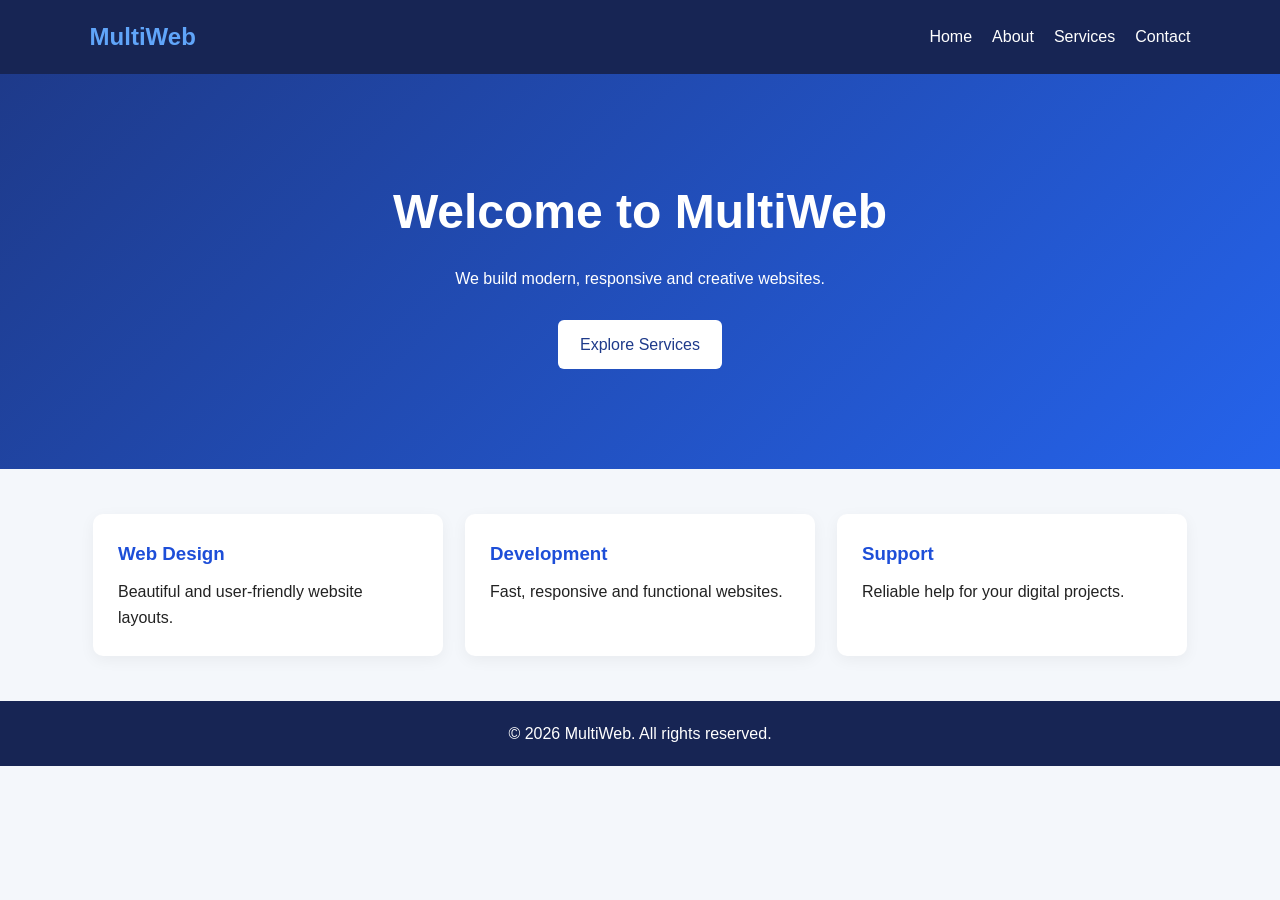
<file: index.html>
<!DOCTYPE html>
<html lang="en">
<head>
  <meta charset="UTF-8">
  <meta name="viewport" content="width=device-width, initial-scale=1.0">
  <title>Multi Web Project | Home</title>
  <link rel="stylesheet" href="style.css">
</head>
<body>
  <header>
    <h2 class="logo">MultiWeb</h2>
    <nav>
      <a href="index.html">Home</a>
      <a href="about.html">About</a>
      <a href="services.html">Services</a>
      <a href="contact.html">Contact</a>
    </nav>
  </header>

  <main class="hero">
    <h1>Welcome to MultiWeb</h1>
    <p>We build modern, responsive and creative websites.</p>
    <a class="btn" href="services.html">Explore Services</a>
  </main>

  <section class="features">
    <article>
      <h3>Web Design</h3>
      <p>Beautiful and user-friendly website layouts.</p>
    </article>
    <article>
      <h3>Development</h3>
      <p>Fast, responsive and functional websites.</p>
    </article>
    <article>
      <h3>Support</h3>
      <p>Reliable help for your digital projects.</p>
    </article>
  </section>

  <footer>
    <p>&copy; 2026 MultiWeb. All rights reserved.</p>
  </footer>

  <script src="script.js"></script>
</body>
</html>
</file>
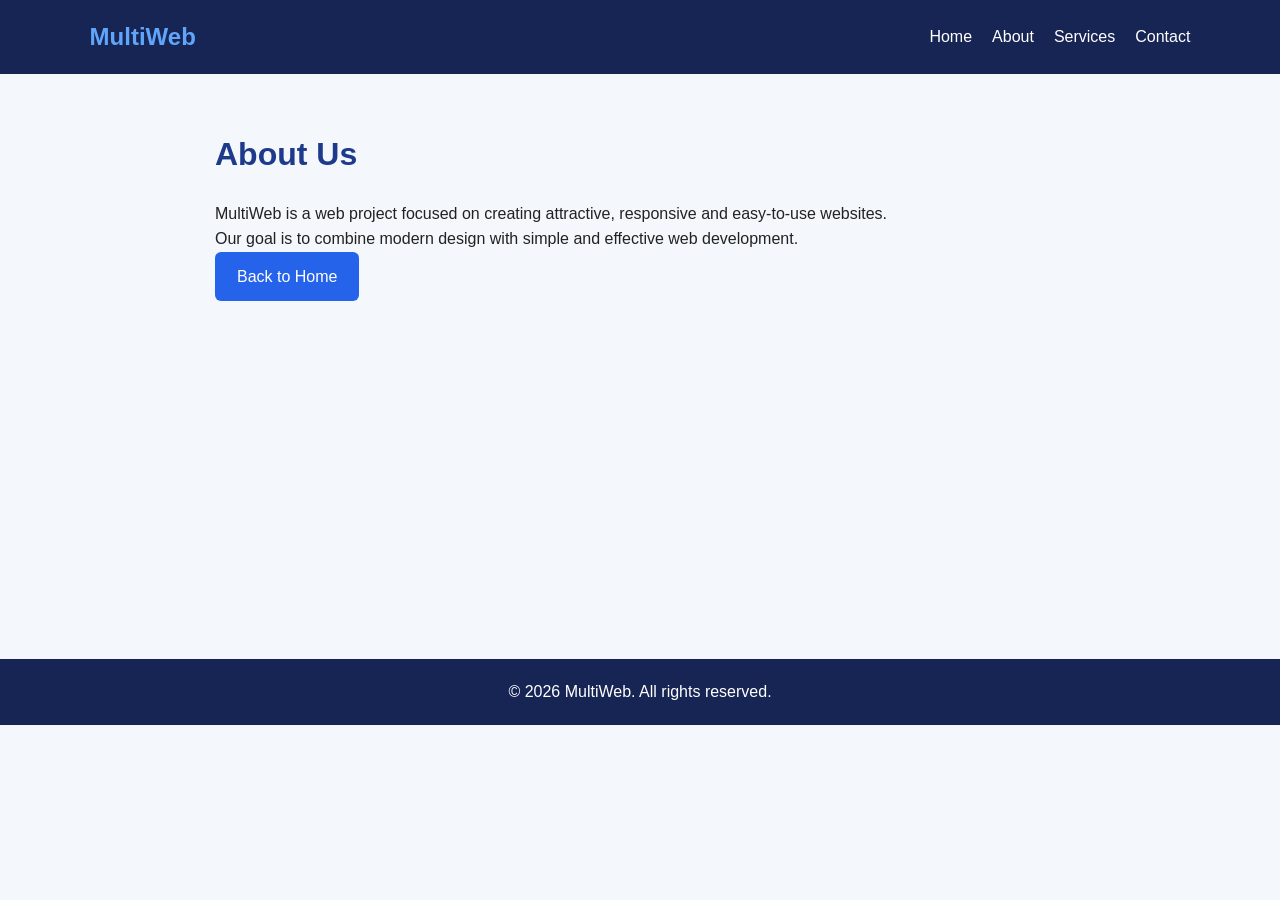
<file: about.html>
<!DOCTYPE html>
<html lang="en">
<head>
  <meta charset="UTF-8">
  <meta name="viewport" content="width=device-width, initial-scale=1.0">
  <title>About Us | MultiWeb</title>
  <link rel="stylesheet" href="style.css">
</head>
<body>
  <header>
    <h2 class="logo">MultiWeb</h2>
    <nav>
      <a href="index.html">Home</a>
      <a href="about.html">About</a>
      <a href="services.html">Services</a>
      <a href="contact.html">Contact</a>
    </nav>
  </header>

  <main class="page-content">
    <h1>About Us</h1>
    <p>
      MultiWeb is a web project focused on creating
      attractive, responsive and easy-to-use websites.
    </p>
    <p>
      Our goal is to combine modern design with
      simple and effective web development.
    </p>
    <a href="index.html" class="btn">Back to Home</a>
  </main>

  <footer>
    <p>&copy; 2026 MultiWeb. All rights reserved.</p>
  </footer>
</body>
</html>
</file>
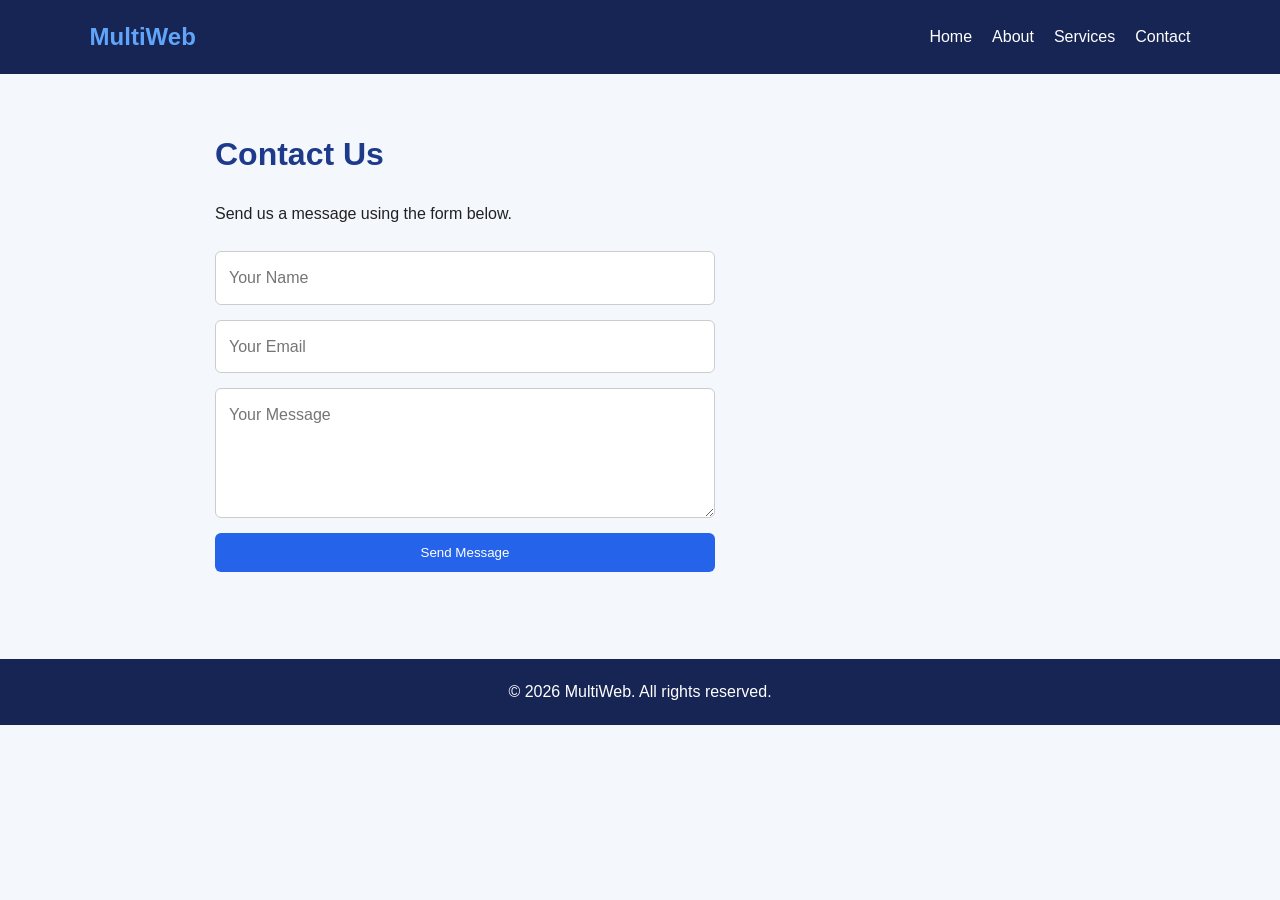
<file: contact.html>
<!DOCTYPE html>
<html lang="en">
<head>
  <meta charset="UTF-8">
  <meta name="viewport" content="width=device-width, initial-scale=1.0">
  <title>Contact | MultiWeb</title>
  <link rel="stylesheet" href="style.css">
</head>
<body>
  <header>
    <h2 class="logo">MultiWeb</h2>
    <nav>
      <a href="index.html">Home</a>
      <a href="about.html">About</a>
      <a href="services.html">Services</a>
      <a href="contact.html">Contact</a>
    </nav>
  </header>

  <main class="page-content">
    <h1>Contact Us</h1>
    <p>Send us a message using the form below.</p>

    <form id="contactForm">
      <input type="text" placeholder="Your Name"
             name="name" required>
      <input type="email" placeholder="Your Email"
             name="email" required>
      <textarea placeholder="Your Message"
                name="message" required></textarea>
      <button class="btn" type="submit">Send Message</button>
      <p id="formMessage" aria-live="polite"></p>
    </form>
  </main>

  <footer>
    <p>&copy; 2026 MultiWeb. All rights reserved.</p>
  </footer>

  <script src="script.js"></script>
</body>
</html>
</file>
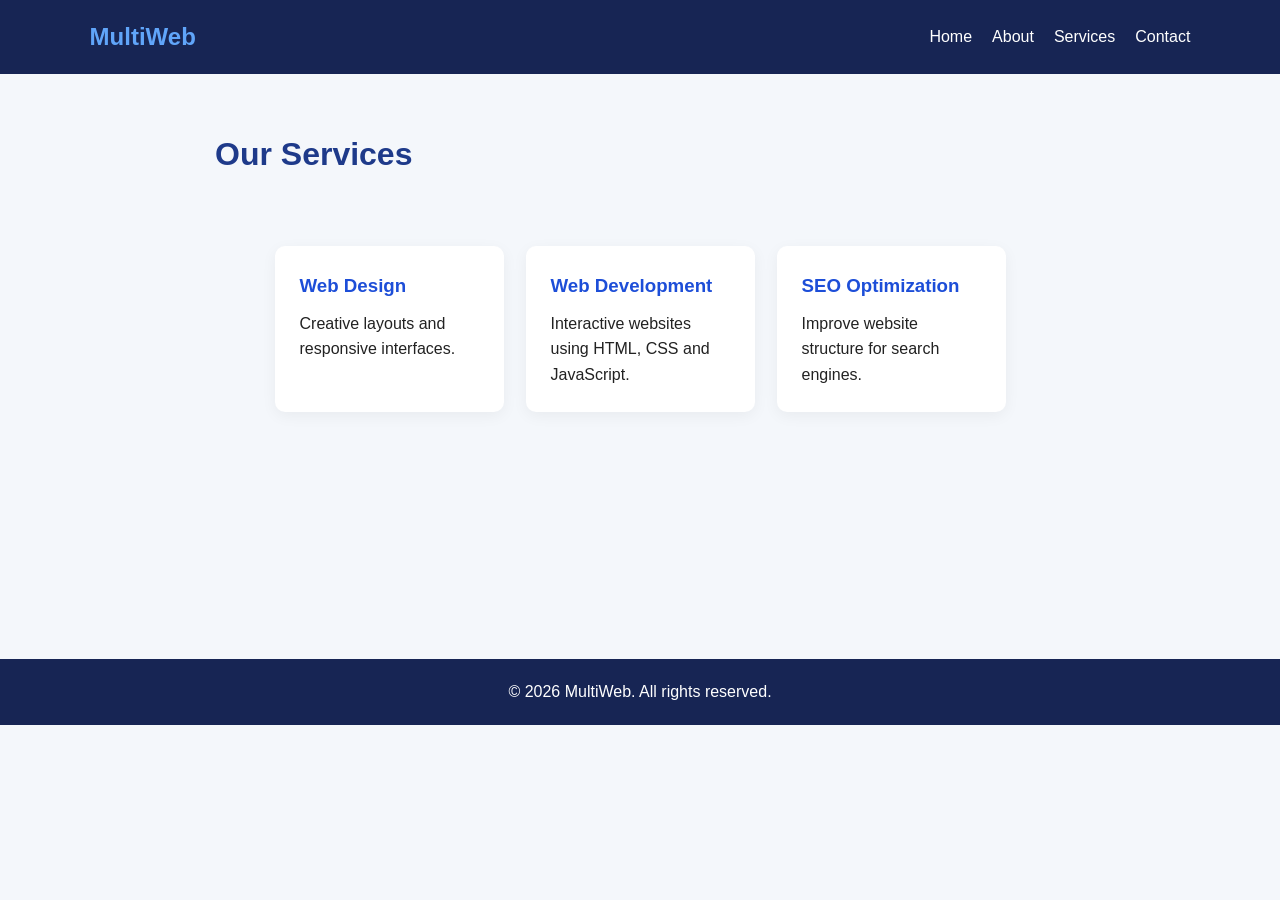
<file: services.html>
<!DOCTYPE html>
<html lang="en">
<head>
  <meta charset="UTF-8">
  <meta name="viewport" content="width=device-width, initial-scale=1.0">
  <title>Services | MultiWeb</title>
  <link rel="stylesheet" href="style.css">
</head>
<body>
  <header>
    <h2 class="logo">MultiWeb</h2>
    <nav>
      <a href="index.html">Home</a>
      <a href="about.html">About</a>
      <a href="services.html">Services</a>
      <a href="contact.html">Contact</a>
    </nav>
  </header>

  <main class="page-content">
    <h1>Our Services</h1>

    <section class="features">
      <article>
        <h3>Web Design</h3>
        <p>Creative layouts and responsive interfaces.</p>
      </article>
      <article>
        <h3>Web Development</h3>
        <p>Interactive websites using HTML, CSS and JavaScript.</p>
      </article>
      <article>
        <h3>SEO Optimization</h3>
        <p>Improve website structure for search engines.</p>
      </article>
    </section>
  </main>

  <footer>
    <p>&copy; 2026 MultiWeb. All rights reserved.</p>
  </footer>
</body>
</html>
</file>
<file: style.css>
* {
  margin: 0;
  padding: 0;
  box-sizing: border-box;
}

body {
  font-family: Arial, sans-serif;
  background: #f4f7fb;
  color: #222;
  line-height: 1.6;
}

header {
  background: #172554;
  color: white;
  padding: 18px 7%;
  display: flex;
  justify-content: space-between;
  align-items: center;
  flex-wrap: wrap;
  gap: 15px;
}

.logo {
  color: #60a5fa;
}

nav {
  display: flex;
  gap: 20px;
  flex-wrap: wrap;
}

nav a {
  color: white;
  text-decoration: none;
}

nav a:hover {
  color: #60a5fa;
}

.hero {
  min-height: 380px;
  padding: 100px 20px;
  text-align: center;
  background: linear-gradient(135deg, #1e3a8a, #2563eb);
  color: white;
}

.hero h1 {
  font-size: clamp(30px, 5vw, 48px);
  margin-bottom: 15px;
}

.hero p {
  margin-bottom: 28px;
}

.btn {
  display: inline-block;
  background: #2563eb;
  color: white;
  padding: 12px 22px;
  border: none;
  border-radius: 6px;
  text-decoration: none;
  cursor: pointer;
}

.hero .btn {
  background: white;
  color: #1e3a8a;
}

.btn:hover {
  opacity: 0.85;
}

.features {
  display: flex;
  justify-content: center;
  gap: 22px;
  padding: 45px 7%;
  flex-wrap: wrap;
}

.features article {
  background: white;
  padding: 25px;
  border-radius: 10px;
  flex: 1 1 220px;
  max-width: 350px;
  box-shadow: 0 4px 15px #0000000d;
}

.features h3 {
  color: #1d4ed8;
  margin-bottom: 10px;
}

.page-content {
  max-width: 900px;
  min-height: 65vh;
  margin: auto;
  padding: 55px 25px;
}

.page-content h1 {
  margin-bottom: 20px;
  color: #1e3a8a;
}

form {
  max-width: 500px;
  display: grid;
  gap: 15px;
  margin-top: 25px;
}

input, textarea {
  width: 100%;
  padding: 13px;
  border: 1px solid #ccc;
  border-radius: 6px;
  font: inherit;
}

textarea {
  min-height: 130px;
  resize: vertical;
}

footer {
  text-align: center;
  background: #172554;
  color: white;
  padding: 20px;
}

@media (max-width: 600px) {
  header {
    flex-direction: column;
  }

  nav {
    justify-content: center;
    gap: 12px;
  }

  .hero {
    padding: 75px 18px;
  }
}
</file>
